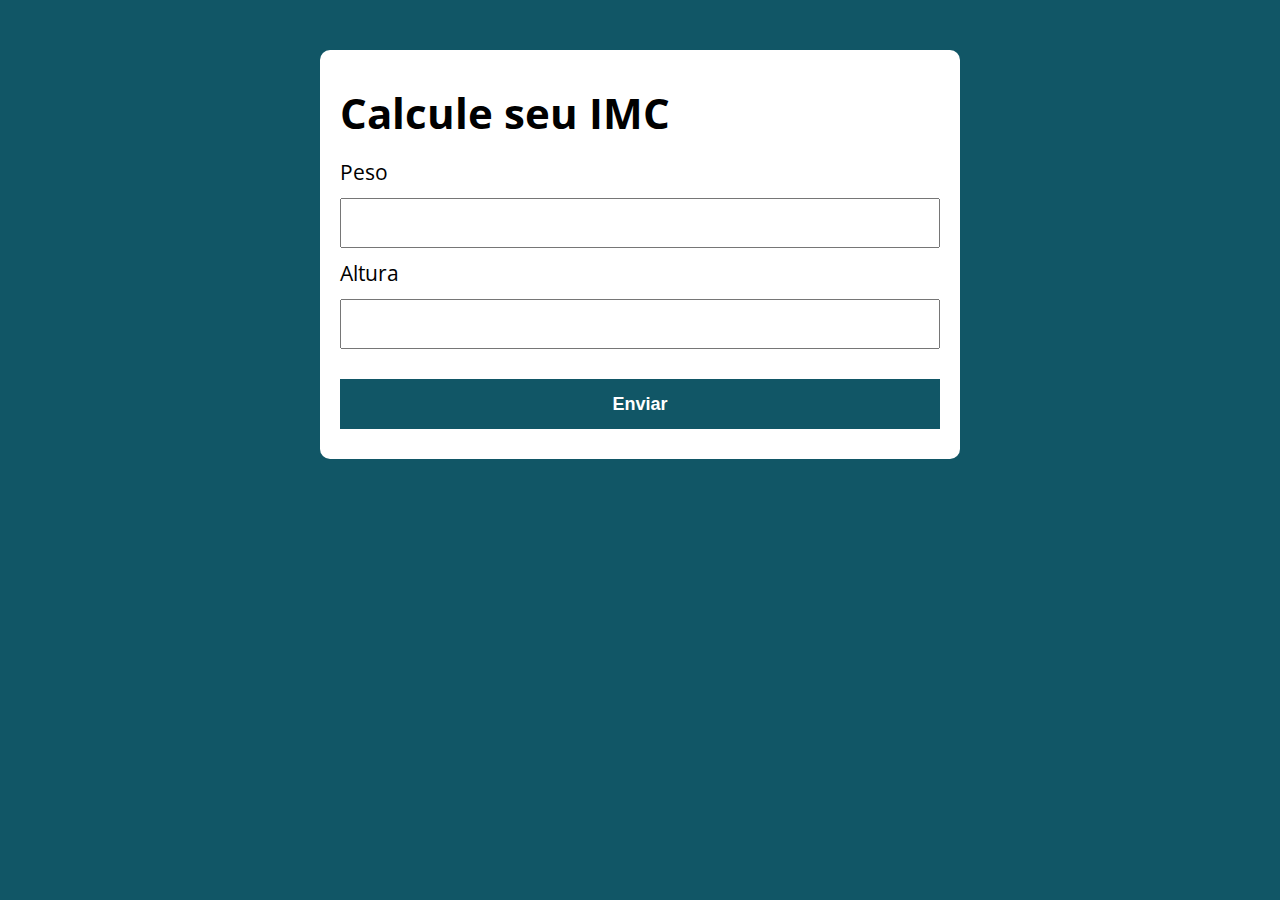
<file: 2-javascript-logica-de-programacao/41caculadora-imc/index.html>
<!DOCTYPE html>
<html lang="pt-BR">

<head>
    <meta charset="UTF-8">
    <meta name="viewport" content="width=device-width, initial-scale=1.0">
    <title>Modelo</title>
    <link rel="stylesheet" href="./assets/style/index.css">
</head>

<section class="container">
    <h1>Calcule seu IMC</h1>
    <form action="/" id="formulario" method="POST">
        <label for="peso">Peso</label>
        <input type="text" id="peso" name="peso">
        <label for="altura">Altura</label>
        <input type="text" id="altura" name="altura">
        <button type="submit">Enviar</button>
    </form>

    <div id="resultado"></div>
</section>

<body>
    <script src="./assets/js/index.js"></script>
</body>

</html>
</file>
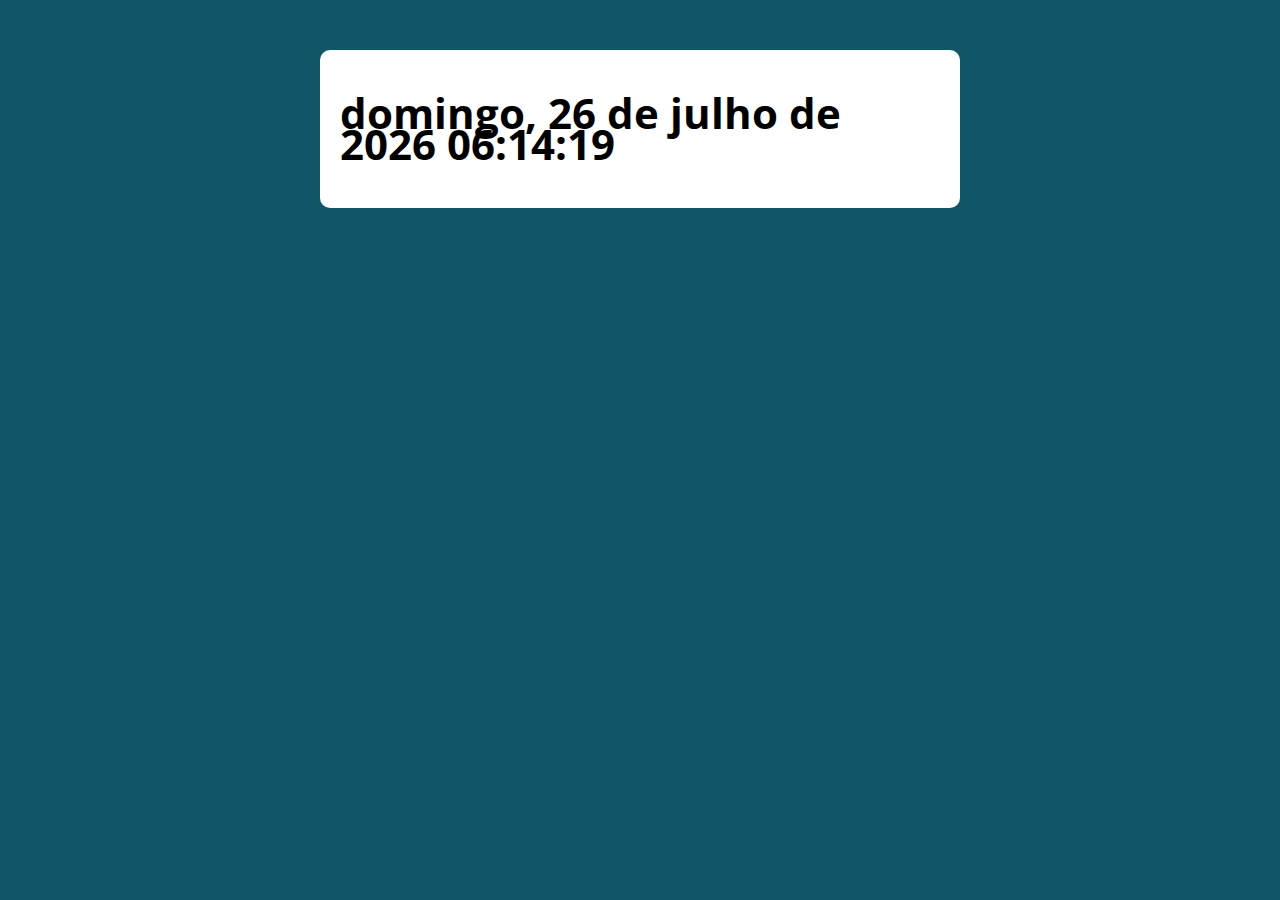
<file: 2-javascript-logica-de-programacao/48date-e-switch/index.html>
<!DOCTYPE html>
<html lang="pt-BR">

<head>
    <meta charset="UTF-8">
    <meta name="viewport" content="width=device-width, initial-scale=1.0">
    <title>Modelo</title>
    <link rel="stylesheet" href="./assets/style/index.css">
</head>

<section class="container">
    <h1>Resultado</h1>
</section>

<body>
    <script src="./assets/js/index.js"></script>
</body>

</html>
</file>
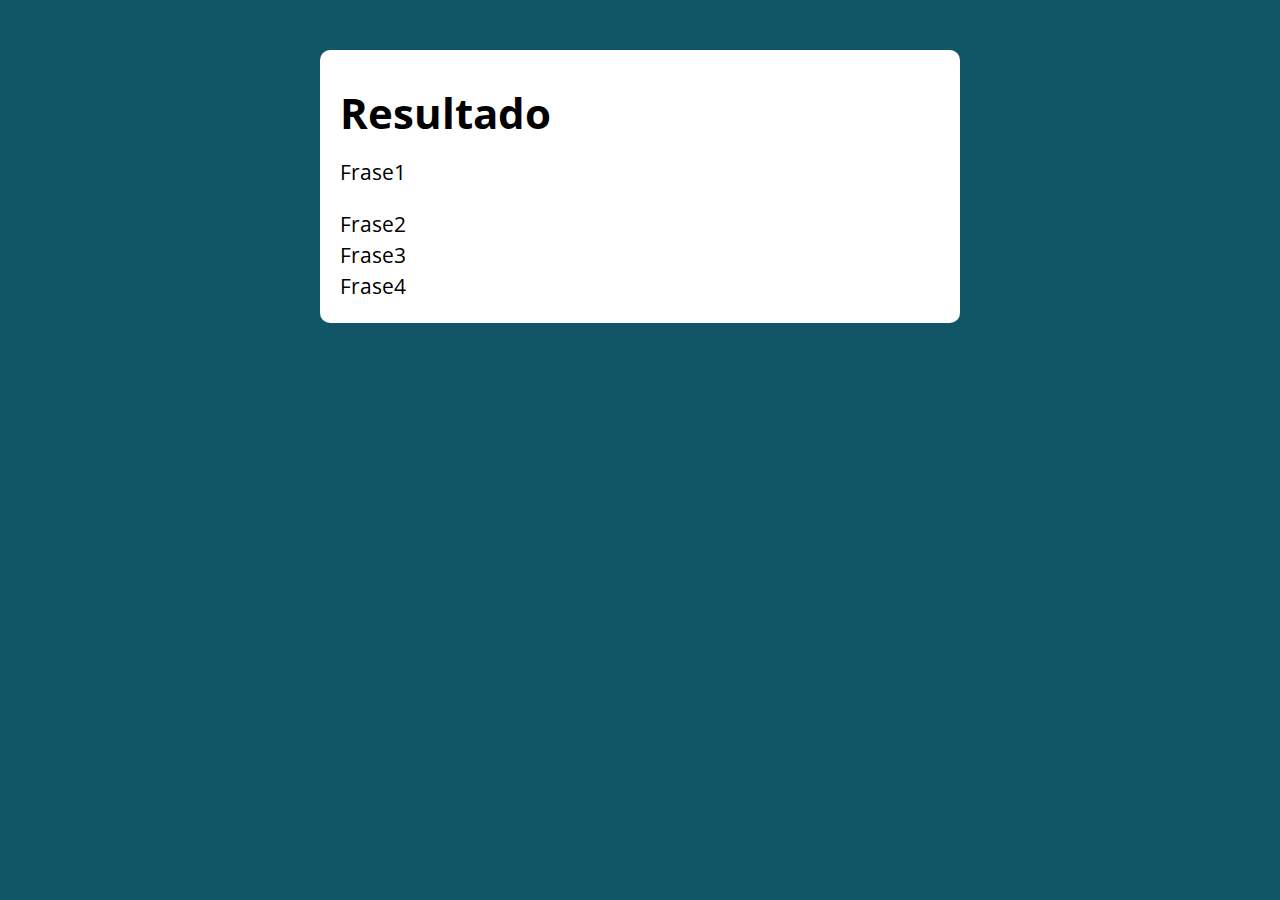
<file: 2-javascript-logica-de-programacao/53for-exercicio/index.html>
<!DOCTYPE html>
<html lang="pt-BR">

<head>
    <meta charset="UTF-8">
    <meta name="viewport" content="width=device-width, initial-scale=1.0">
    <title>Modelo</title>
    <link rel="stylesheet" href="./assets/style/index.css">
</head>

<section class="container">
    <h1>Resultado</h1>
    <!--AQUI-->
</section>

<body>
    <script src="./assets/js/index.js"></script>
</body>

</html
</file>
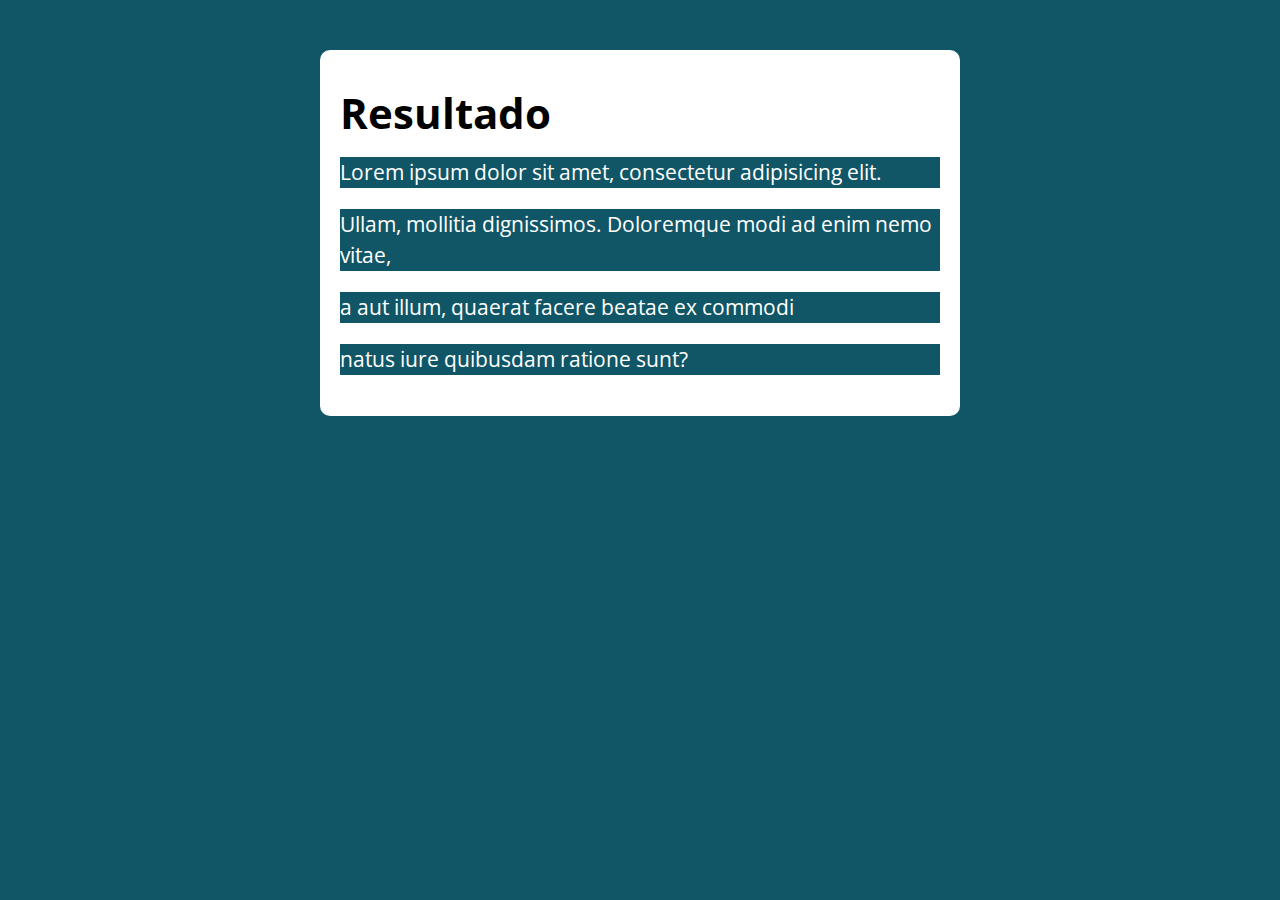
<file: 2-javascript-logica-de-programacao/57for-node-list-exercicio/index.html>
<!DOCTYPE html>
<html lang="pt-BR">

<head>
    <meta charset="UTF-8">
    <meta name="viewport" content="width=device-width, initial-scale=1.0">
    <title>Modelo</title>
    <link rel="stylesheet" href="./assets/style/index.css">
</head>

<section class="container">
    <h1>Resultado</h1>
    <!--AQUI-->
    <p class="paragraph">
        <p>Lorem ipsum dolor sit amet, consectetur adipisicing elit. </p>
        <p>Ullam, mollitia dignissimos. Doloremque modi ad enim nemo vitae,</p>
        <p>a aut illum, quaerat facere beatae ex commodi</p>
        <p>natus iure quibusdam ratione sunt?</p>
    </p>
</section>

<body>
    <script src="./assets/js/index.js"></script>
</body>

</html
</file>
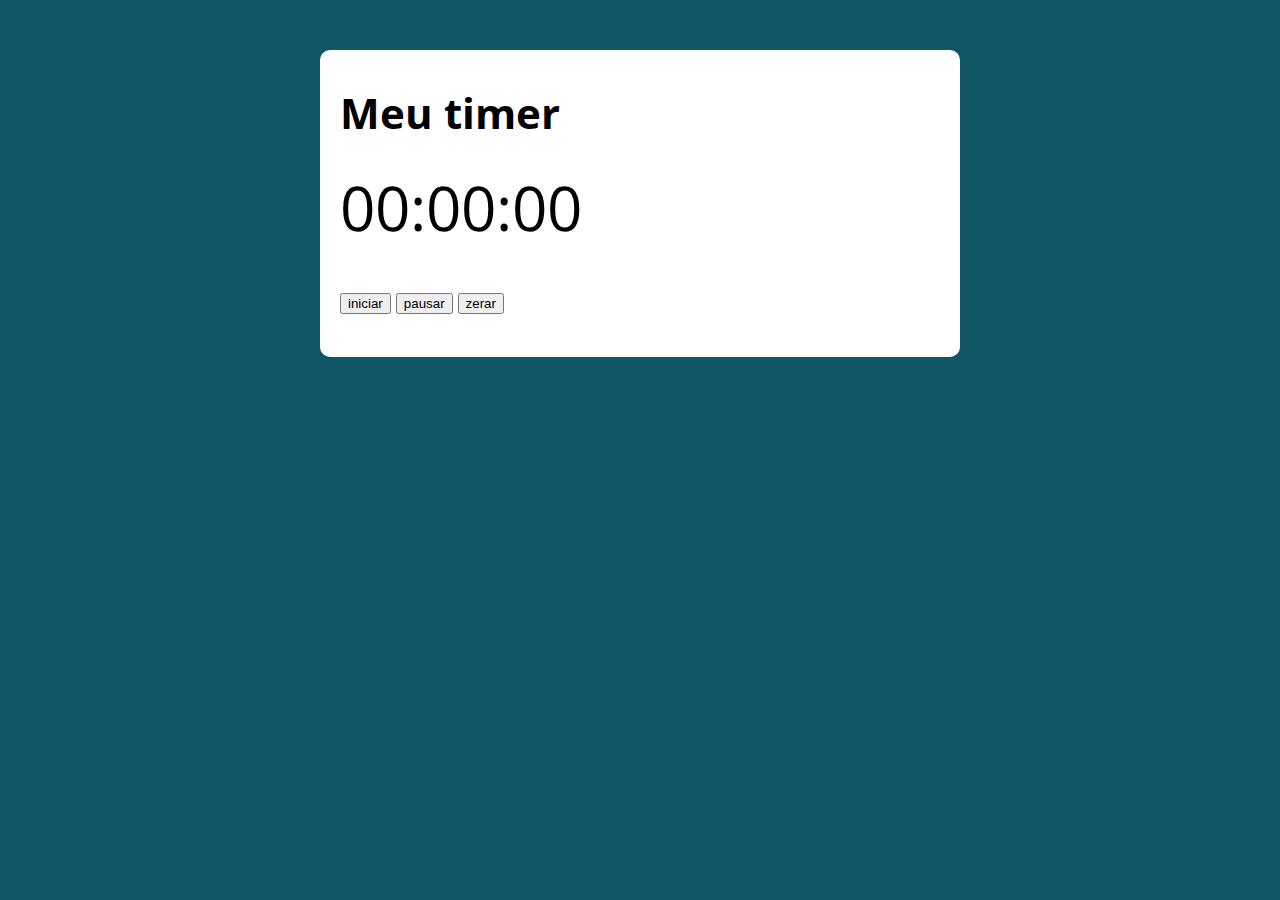
<file: 2-javascript-logica-de-programacao/66relogio/index.html>
<!DOCTYPE html>
<html lang="pt-BR">

<head>
  <meta charset="UTF-8">
  <meta name="viewport" content="width=device-width, initial-scale=1.0">
  <meta http-equiv="X-UA-Compatible" content="ie=edge">
  <title>Modelo</title>
  <link rel="stylesheet" href="./assets/css/style.css">
</head>

<body>

  <section class="container">
    <h1>Meu timer</h1>
    <p class="relogio">00:00:00</p>
    <p>
      <button class="iniciar">iniciar</button>
      <button class="pausar">pausar</button>
      <button class="zerar">zerar</button>
    </p>
  </section>

  <script src="./assets/js/main.js"></script>
</body>

</html>
</file>
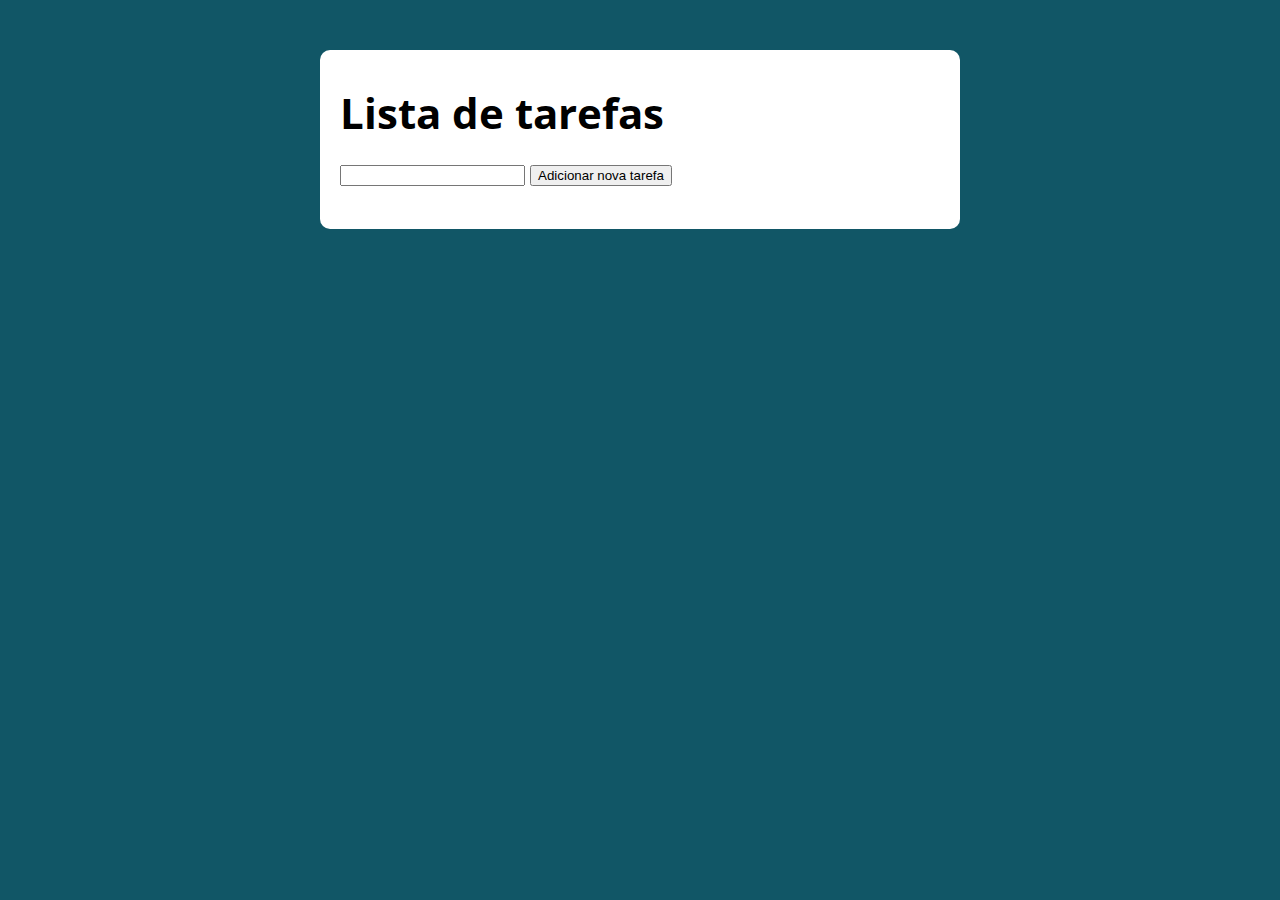
<file: 2-javascript-logica-de-programacao/67to-do-list/index.html>
<!DOCTYPE html>
<html lang="pt-BR">

<head>
  <meta charset="UTF-8">
  <meta name="viewport" content="width=device-width, initial-scale=1.0">
  <meta http-equiv="X-UA-Compatible" content="ie=edge">
  <title>Modelo</title>
  <link rel="stylesheet" href="./assets/css/style.css">
</head>

<body>

  <section class="container">
    <h1>Lista de tarefas</h1>
    <p>
      <input type="text" class="input-tarefa">
      <button class="btn-tarefa">Adicionar nova tarefa</button>
    </p>

    <ul class="tarefas"></ul>
  </section>

  <script src="./assets/js/main.js"></script>
</body>

</html>
</file>
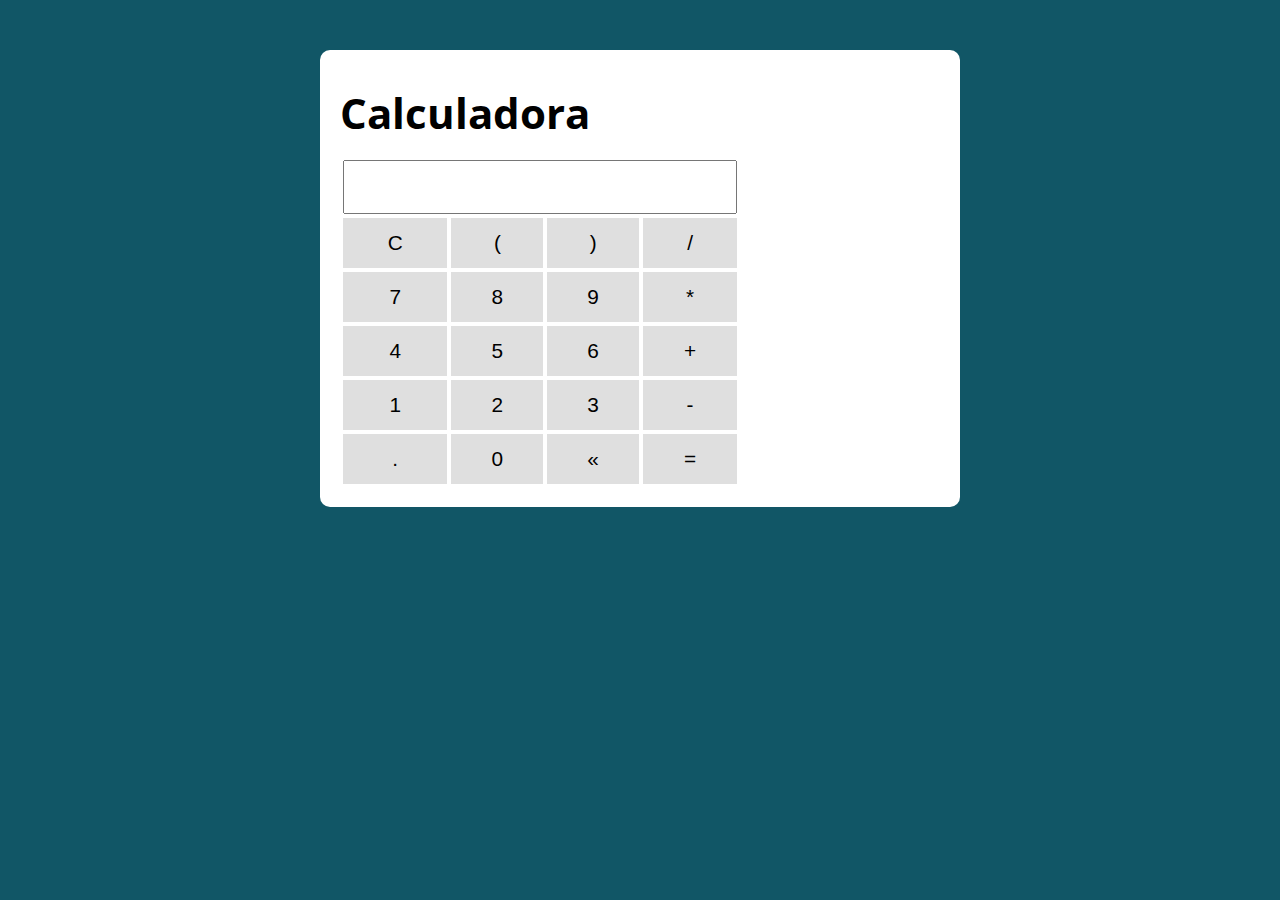
<file: 3-javascript-funcoes-avançado/calc-constructor-fuctions/index.html>
<!DOCTYPE html>
<html lang="pt-BR">

<head>
  <meta charset="UTF-8">
  <meta name="viewport" content="width=device-width, initial-scale=1.0">
  <meta http-equiv="X-UA-Compatible" content="ie=edge">
  <title>Modelo</title>
  <link rel="stylesheet" href="./assets/css/style.css">
</head>

<body>

  <section class="container">
    <h1>Calculadora</h1>

    <table class="calculadora">
      <tr>
        <td colspan="4"><input type="text" class="display"></td>
      </tr>

      <tr>
        <td><button class="btn btn-clear">C</button></td>
        <td><button class="btn btn-num">(</button></td>
        <td><button class="btn btn-num">)</button></td>
        <td><button class="btn btn-num">/</button></td>
      </tr>

      <tr>
        <td><button class="btn btn-num">7</button></td>
        <td><button class="btn btn-num">8</button></td>
        <td><button class="btn btn-num">9</button></td>
        <td><button class="btn btn-num">*</button></td>
      </tr>

      <tr>
        <td><button class="btn btn-num">4</button></td>
        <td><button class="btn btn-num">5</button></td>
        <td><button class="btn btn-num">6</button></td>
        <td><button class="btn btn-num">+</button></td>
      </tr>

      <tr>
        <td><button class="btn btn-num">1</button></td>
        <td><button class="btn btn-num">2</button></td>
        <td><button class="btn btn-num">3</button></td>
        <td><button class="btn btn-num">-</button></td>
      </tr>

      <tr>
        <td><button class="btn btn-num">.</button></td>
        <td><button class="btn btn-num">0</button></td>
        <td><button class="btn btn-del">&laquo;</button></td>
        <td><button class="btn btn-eq">=</button></td>
      </tr>
    </table>

  </section>

  <script src="./assets/js/main.js"></script>
</body>

</html>
</file>
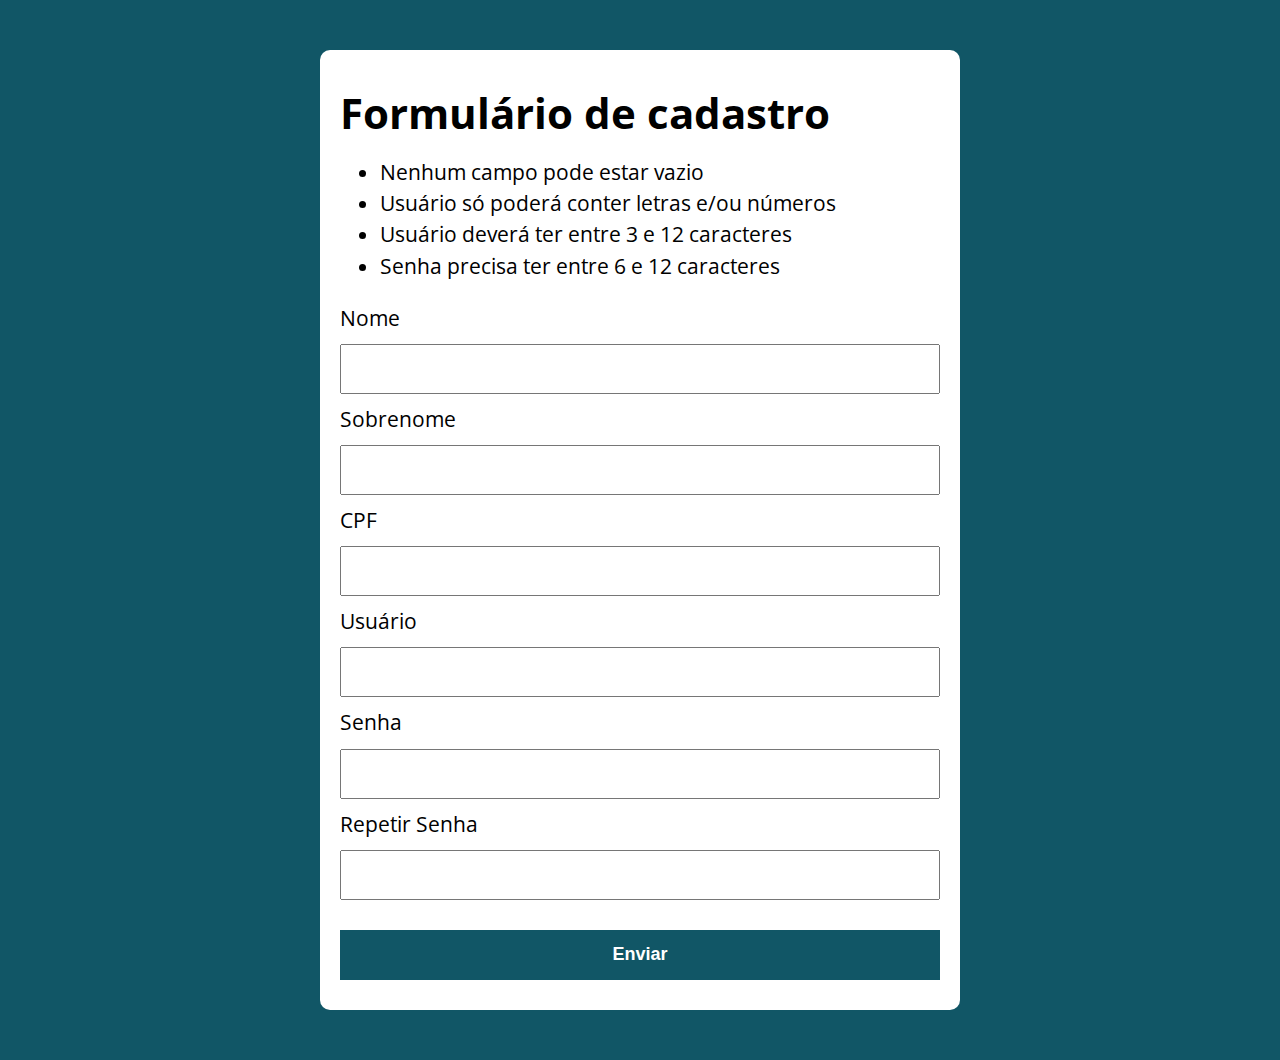
<file: 6javascript-classes-programacao-orientada-a-objetos-POO/107validaForm/index.html>
<!DOCTYPE html>
<html lang="pt-BR">

<head>
  <meta charset="UTF-8">
  <meta name="viewport" content="width=device-width, initial-scale=1.0">
  <meta http-equiv="X-UA-Compatible" content="ie=edge">
  <title>Modelo</title>
  <link rel="stylesheet" href="./assets/css/style.css">
</head>

<body>

  <section class="container">
    <h1>Formulário de cadastro</h1>
    <ul>
      <li>Nenhum campo pode estar vazio</li>
      <li>Usuário só poderá conter letras e/ou números</li>
      <li>Usuário deverá ter entre 3 e 12 caracteres</li>
      <li>Senha precisa ter entre 6 e 12 caracteres</li>
    </ul>

    <form action="/" method="POST" class='formulario'>
      <label>Nome</label>
      <input type="text" class="nome validar">
      <label>Sobrenome</label>
      <input type="text" class="sobrenome validar">
      <label>CPF</label>
      <input type="text" class="cpf validar">
      <label>Usuário</label>
      <input type="text" class="usuario validar">
      <label>Senha</label>
      <input type="password" class="senha validar">
      <label>Repetir Senha</label>
      <input type="password" class="repetir-senha validar">
      <button type="submit">Enviar</button>
    </form>
  </section>

  <script src="./assets/js/main.js"></script>
  <script src="./assets/js/validaCPF.js"></script>
</body>

</html>
</file>
<file: 2-javascript-logica-de-programacao/41caculadora-imc/assets/style/index.css>
@import url("https://fonts.googleapis.com/css?family=Open+Sans:400,700&display=swap");
:root {
  --primary-color: rgb(17, 86, 102);
  --primary-color-darker: rgb(9, 48, 56);
}

* {
  box-sizing: border-box;
  outline: 0;
}

body {
  margin: 0;
  padding: 0;
  background: var(--primary-color);
  font-family: "Open sans", sans-serif;
  font-size: 1.3em;
  line-height: 1.5em;
}

.container {
  max-width: 640px;
  margin: 50px auto;
  background: #fff;
  padding: 20px;
  border-radius: 10px;
}

form input,
form label,
form button {
  display: block;
  width: 100%;
  margin-bottom: 10px;
}

form input {
  font-size: 24px;
  height: 50px;
  padding: 0 20px;
}

form input:focus {
  outline: 1px solid var(--primary-color);
}

form button {
  border: none;
  background: var(--primary-color);
  color: #fff;
  font-size: 18px;
  font-weight: 700;
  height: 50px;
  cursor: pointer;
  margin-top: 30px;
}

form button:hover {
  background: var(--primary-color-darker);
}

.paragraph-positive,
.paragraph-negative {
  background-color: rgb(27, 238, 167);
  padding: 20px 10px;
}

.paragraph-negative {
  background-color: rgb(240, 122, 122);
}
</file>
<file: 2-javascript-logica-de-programacao/48date-e-switch/assets/style/index.css>
@import url("https://fonts.googleapis.com/css?family=Open+Sans:400,700&display=swap");
:root {
  --primary-color: rgb(17, 86, 102);
  --primary-color-darker: rgb(9, 48, 56);
}

* {
  box-sizing: border-box;
  outline: 0;
}

body {
  margin: 0;
  padding: 0;
  background: var(--primary-color);
  font-family: "Open sans", sans-serif;
  font-size: 1.3em;
  line-height: 1.5em;
}

.container {
  max-width: 640px;
  margin: 50px auto;
  background: #fff;
  padding: 20px;
  border-radius: 10px;
}

form input,
form label,
form button {
  display: block;
  width: 100%;
  margin-bottom: 10px;
}

form input {
  font-size: 24px;
  height: 50px;
  padding: 0 20px;
}

form input:focus {
  outline: 1px solid var(--primary-color);
}

form button {
  border: none;
  background: var(--primary-color);
  color: #fff;
  font-size: 18px;
  font-weight: 700;
  height: 50px;
  cursor: pointer;
  margin-top: 30px;
}

form button:hover {
  background: var(--primary-color-darker);
}

.paragraph-positive,
.paragraph-negative {
  background-color: rgb(27, 238, 167);
  padding: 20px 10px;
}

.paragraph-negative {
  background-color: rgb(240, 122, 122);
}
</file>
<file: 2-javascript-logica-de-programacao/53for-exercicio/assets/style/index.css>
@import url("https://fonts.googleapis.com/css?family=Open+Sans:400,700&display=swap");
:root {
  --primary-color: rgb(17, 86, 102);
  --primary-color-darker: rgb(9, 48, 56);
}

* {
  box-sizing: border-box;
  outline: 0;
}

body {
  margin: 0;
  padding: 0;
  background: var(--primary-color);
  font-family: "Open sans", sans-serif;
  font-size: 1.3em;
  line-height: 1.5em;
}

.container {
  max-width: 640px;
  margin: 50px auto;
  background: #fff;
  padding: 20px;
  border-radius: 10px;
}

form input,
form label,
form button {
  display: block;
  width: 100%;
  margin-bottom: 10px;
}

form input {
  font-size: 24px;
  height: 50px;
  padding: 0 20px;
}

form input:focus {
  outline: 1px solid var(--primary-color);
}

form button {
  border: none;
  background: var(--primary-color);
  color: #fff;
  font-size: 18px;
  font-weight: 700;
  height: 50px;
  cursor: pointer;
  margin-top: 30px;
}

form button:hover {
  background: var(--primary-color-darker);
}

.paragraph-positive,
.paragraph-negative {
  background-color: rgb(27, 238, 167);
  padding: 20px 10px;
}

.paragraph-negative {
  background-color: rgb(240, 122, 122);
}
</file>
<file: 2-javascript-logica-de-programacao/57for-node-list-exercicio/assets/style/index.css>
@import url("https://fonts.googleapis.com/css?family=Open+Sans:400,700&display=swap");
:root {
  --primary-color: rgb(17, 86, 102);
  --primary-color-darker: rgb(9, 48, 56);
}

* {
  box-sizing: border-box;
  outline: 0;
}

body {
  margin: 0;
  padding: 0;
  background: var(--primary-color);
  font-family: "Open sans", sans-serif;
  font-size: 1.3em;
  line-height: 1.5em;
}

.container {
  max-width: 640px;
  margin: 50px auto;
  background: #fff;
  padding: 20px;
  border-radius: 10px;
}

form input,
form label,
form button {
  display: block;
  width: 100%;
  margin-bottom: 10px;
}

form input {
  font-size: 24px;
  height: 50px;
  padding: 0 20px;
}

form input:focus {
  outline: 1px solid var(--primary-color);
}

form button {
  border: none;
  background: var(--primary-color);
  color: #fff;
  font-size: 18px;
  font-weight: 700;
  height: 50px;
  cursor: pointer;
  margin-top: 30px;
}

form button:hover {
  background: var(--primary-color-darker);
}

.paragraph-positive,
.paragraph-negative {
  background-color: rgb(27, 238, 167);
  padding: 20px 10px;
}

.paragraph-negative {
  background-color: rgb(240, 122, 122);
}
</file>
<file: 2-javascript-logica-de-programacao/66relogio/assets/css/style.css>
@import url('https://fonts.googleapis.com/css?family=Open+Sans:400,700&display=swap');
:root {
  --primary-color: rgb(17, 86, 102);
  --primary-color-darker: rgb(9, 48, 56);
}

* {
  box-sizing: border-box;
  outline: 0;
}

body {
  margin: 0;
  padding: 0;
  background: var(--primary-color);
  font-family: 'Open sans', sans-serif;
  font-size: 1.3em;
  line-height: 1.5em;
}

.container {
  max-width: 640px;
  margin: 50px auto;
  background: #fff;
  padding: 20px;
  border-radius: 10px;
}

form input, form label, form button {
  display: block;
  width: 100%;
  margin-bottom: 10px;
}

form input {
  font-size: 24px;
  height: 50px;
  padding: 0 20px;
}

form input:focus {
  outline: 1px solid var(--primary-color);
}

form button {
  border: none;
  background: var(--primary-color);
  color: #fff;
  font-size: 18px;
  font-weight: 700;
  height: 50px;
  cursor: pointer;
  margin-top: 30px;
}

form button:hover {
  background: var(--primary-color-darker);
}
.relogio {
  font-size: 3em;
}

.pausado {
  color: red;
}
</file>
<file: 2-javascript-logica-de-programacao/67to-do-list/assets/css/style.css>
@import url('https://fonts.googleapis.com/css?family=Open+Sans:400,700&display=swap');
:root {
  --primary-color: rgb(17, 86, 102);
  --primary-color-darker: rgb(9, 48, 56);
}

* {
  box-sizing: border-box;
  outline: 0;
}

body {
  margin: 0;
  padding: 0;
  background: var(--primary-color);
  font-family: 'Open sans', sans-serif;
  font-size: 1.3em;
  line-height: 1.5em;
}

.container {
  max-width: 640px;
  margin: 50px auto;
  background: #fff;
  padding: 20px;
  border-radius: 10px;
}

form input, form label, form button {
  display: block;
  width: 100%;
  margin-bottom: 10px;
}

form input {
  font-size: 24px;
  height: 50px;
  padding: 0 20px;
}

form input:focus {
  outline: 1px solid var(--primary-color);
}

form button {
  border: none;
  background: var(--primary-color);
  color: #fff;
  font-size: 18px;
  font-weight: 700;
  height: 50px;
  cursor: pointer;
  margin-top: 30px;
}

form button:hover {
  background: var(--primary-color-darker);
}
</file>
<file: 3-javascript-funcoes-avançado/calc-constructor-fuctions/assets/css/style.css>
@import url("https://fonts.googleapis.com/css?family=Open+Sans:400,700&display=swap");
:root {
  --primary-color: rgb(17, 86, 102);
  --primary-color-darker: rgb(9, 48, 56);
}

* {
  box-sizing: border-box;
  outline: 0;
}

body {
  margin: 0;
  padding: 0;
  background: var(--primary-color);
  font-family: "Open sans", sans-serif;
  font-size: 1.3em;
  line-height: 1.5em;
}

.container {
  max-width: 640px;
  margin: 50px auto;
  background: #fff;
  padding: 20px;
  border-radius: 10px;
}

form input,
form label,
form button {
  display: block;
  width: 100%;
  margin-bottom: 10px;
}

form input {
  font-size: 24px;
  height: 50px;
  padding: 0 20px;
}

form input:focus {
  outline: 1px solid var(--primary-color);
}

form button {
  border: none;
  background: var(--primary-color);
  color: #fff;
  font-size: 18px;
  font-weight: 700;
  height: 50px;
  cursor: pointer;
  margin-top: 30px;
}

form button:hover {
  background: var(--primary-color-darker);
}

.calculadora {
  width: 400px;
}

.display {
  font-size: 2em;
  width: 100%;
  text-align: right;
}

.btn {
  width: 100%;
  height: 50px;
  font-size: 1em;
  border: none;
  background: #dfdfdf;
  cursor: pointer;
}

.btn:hover {
  background: #9e9e9e;
}
</file>
<file: 6javascript-classes-programacao-orientada-a-objetos-POO/107validaForm/assets/css/style.css>
@import url('https://fonts.googleapis.com/css?family=Open+Sans:400,700&display=swap');
:root {
  --primary-color: rgb(17, 86, 102);
  --primary-color-darker: rgb(9, 48, 56);
}

* {
  box-sizing: border-box;
  outline: 0;
}

body {
  margin: 0;
  padding: 0;
  background: var(--primary-color);
  font-family: 'Open sans', sans-serif;
  font-size: 1.3em;
  line-height: 1.5em;
}

.container {
  max-width: 640px;
  margin: 50px auto;
  background: #fff;
  padding: 20px;
  border-radius: 10px;
}

form input, form label, form button {
  display: block;
  width: 100%;
  margin-bottom: 10px;
}

form input {
  font-size: 24px;
  height: 50px;
  padding: 0 20px;
}

form input:focus {
  outline: 1px solid var(--primary-color);
}

form button {
  border: none;
  background: var(--primary-color);
  color: #fff;
  font-size: 18px;
  font-weight: 700;
  height: 50px;
  cursor: pointer;
  margin-top: 30px;
}

form button:hover {
  background: var(--primary-color-darker);
}
.error-text {
  font-size: 12px;
  color: red;
}
</file>
